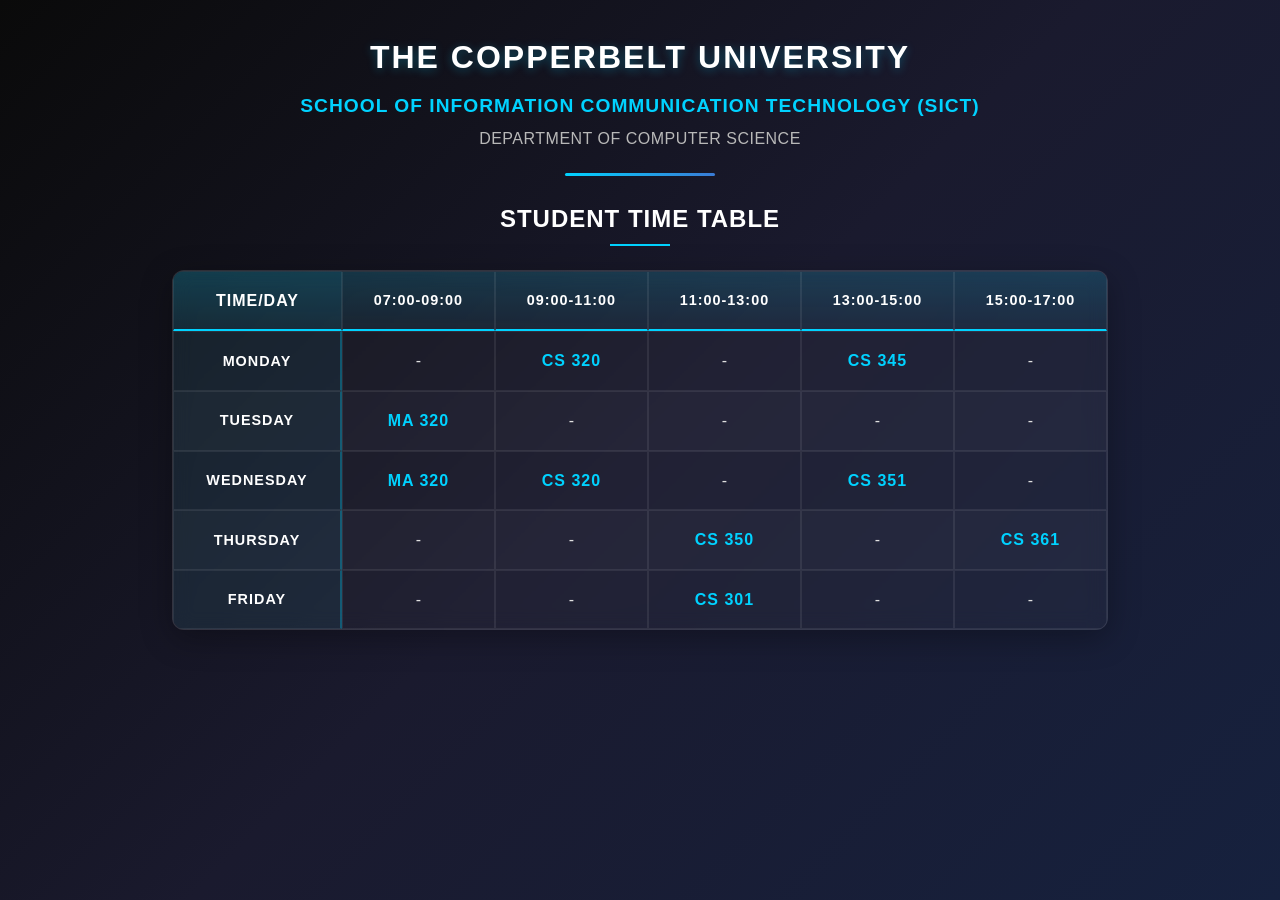
<file: time table/index.html>
<!doctype html>
<html lang="en">
  <head>
    <meta charset="UTF-8" />
    <meta name="viewport" content="width=device-width, initial-scale=1.0" />
    <title>SICT 3 | Time table</title>
    <link rel="stylesheet" href="./styles.css" />
  </head>
  <body>
    <div id="container">
      <div id="heading">
        <h1>THE COPPERBELT UNIVERSITY</h1>
        <h2>SCHOOL OF INFORMATION COMMUNICATION TECHNOLOGY (SICT)</h2>
        <h3>DEPARTMENT OF COMPUTER SCIENCE</h3>
      </div>

      <div id="table-container">
        <h1>STUDENT TIME TABLE</h1>
        <table>
          <thead>
            <tr>
              <th scope="col" class="first-column">TIME/DAY</th>
              <th scope="col">07:00-09:00</th>
              <th scope="col">09:00-11:00</th>
              <th scope="col">11:00-13:00</th>
              <th scope="col">13:00-15:00</th>
              <th scope="col">15:00-17:00</th>
            </tr>
          </thead>
          <tbody>
            <tr>
              <th scope="row" class="first-column">MONDAY</th>
              <td>-</td>
              <td class="course-code">CS 320</td>
              <td>-</td>
              <td class="course-code">CS 345</td>
              <td>-</td>
            </tr>
            <tr>
              <th scope="row" class="first-column">TUESDAY</th>
              <td class="course-code">MA 320</td>
              <td>-</td>
              <td>-</td>
              <td>-</td>
              <td>-</td>
            </tr>
            <tr>
              <th scope="row" class="first-column">WEDNESDAY</th>
              <td class="course-code">MA 320</td>
              <td class="course-code">CS 320</td>
              <td>-</td>
              <td class="course-code">CS 351</td>
              <td>-</td>
            </tr>
            <tr>
              <th scope="row" class="first-column">THURSDAY</th>
              <td>-</td>
              <td>-</td>
              <td class="course-code">CS 350</td>
              <td>-</td>
              <td class="course-code">CS 361</td>
            </tr>
            <tr>
              <th scope="row" class="first-column">FRIDAY</th>
              <td>-</td>
              <td>-</td>
              <td class="course-code">CS 301</td>
              <td>-</td>
              <td>-</td>
            </tr>
          </tbody>
        </table>
      </div>
    </div>

    <script>
      document.querySelectorAll(".course-code").forEach((cell) => {
        cell.addEventListener("mouseenter", function (e) {
          this.style.cursor = "pointer";
        });
      });
    </script>
  </body>
</html>
</file>
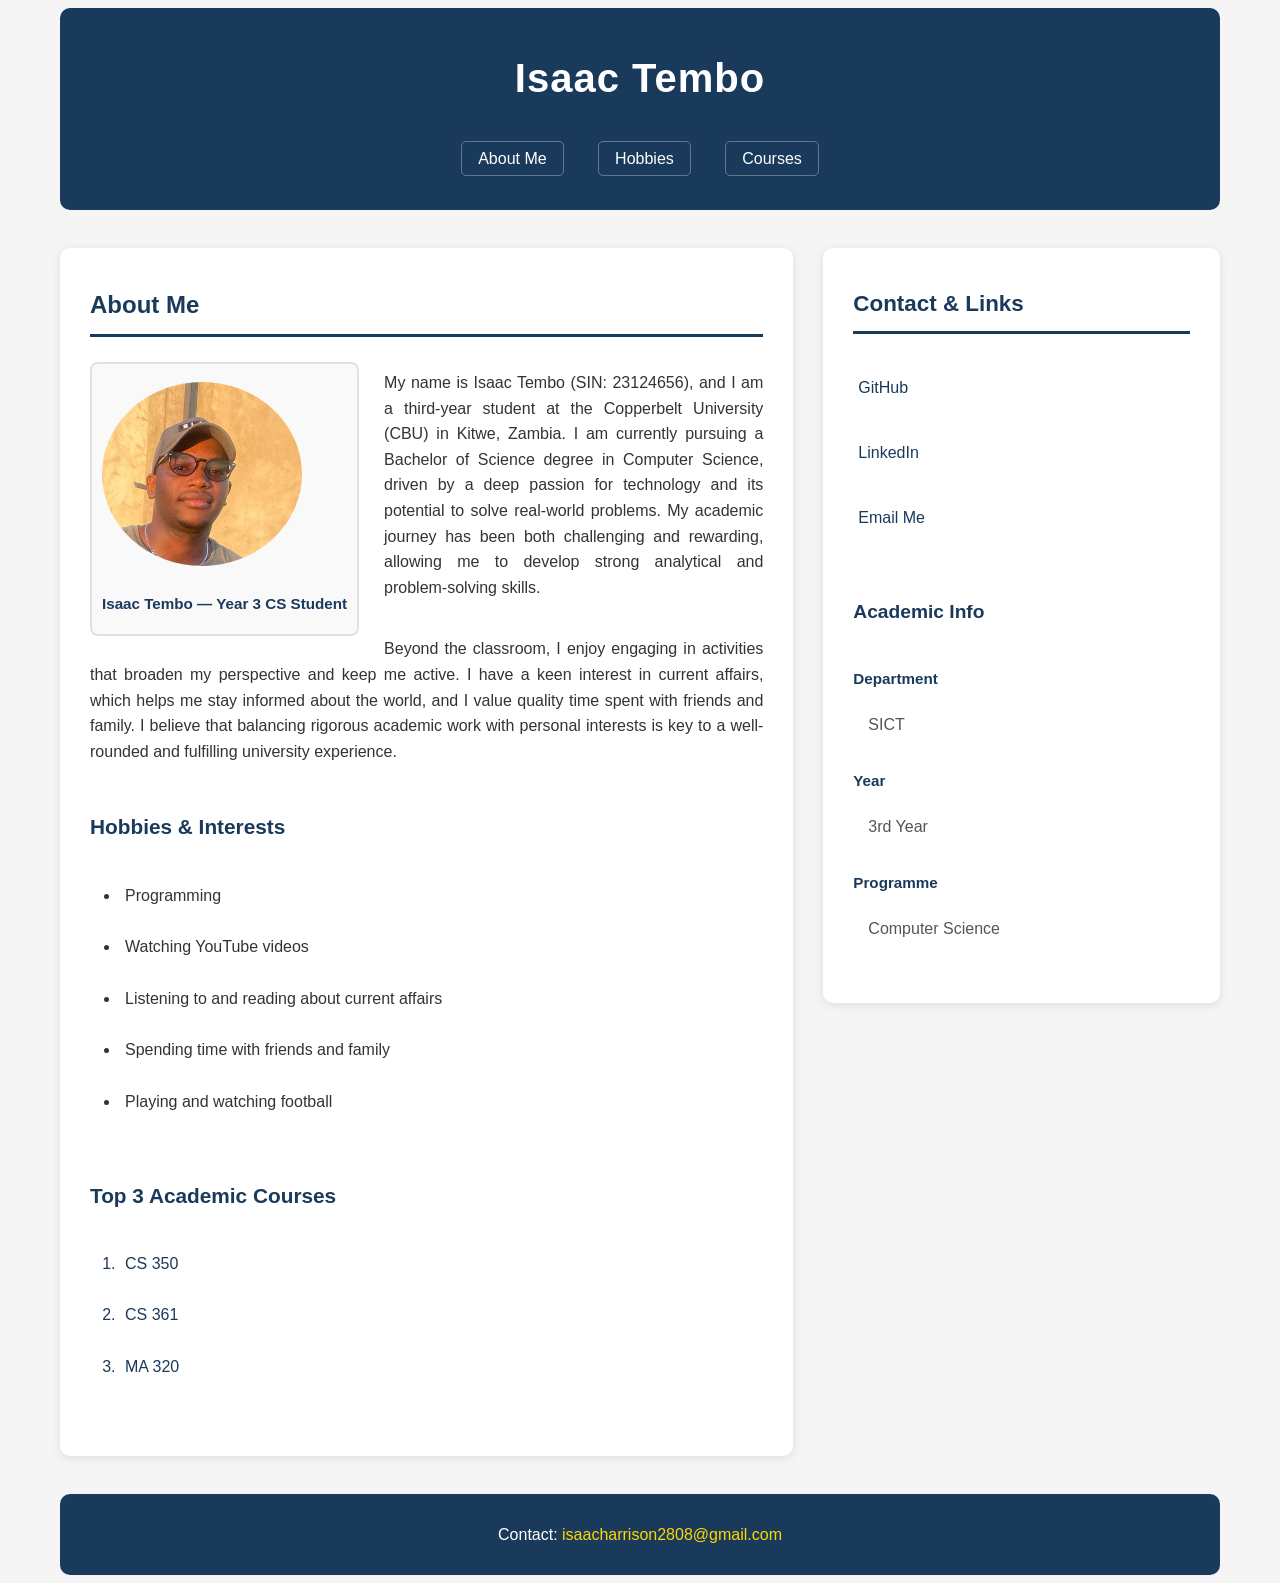
<file: personal profile/profile.html>
<!doctype html>
<html lang="en">
  <head>
    <meta charset="UTF-8" />
    <meta name="viewport" content="width=device-width, initial-scale=1.0" />
    <title>Isaac Tembo - Personal Profile</title>
    <link rel="stylesheet" href="./styles.css" />
  </head>
  <body>
    <header>
      <h1>Isaac Tembo</h1>
      <nav>
        <a href="#about">About Me</a>
        <a href="#hobbies">Hobbies</a>
        <a href="#courses">Courses</a>
      </nav>
    </header>

    <main>
      <article>
        <h2>About Me</h2>

        <figure>
          <img
            src="/assets/profile pic one.jpeg"
            alt="Photo of Isaac Tembo"
            width="200"
            height="200"
          />
          <figcaption>Isaac Tembo — Year 3 CS Student</figcaption>
        </figure>

        <p>
          My name is Isaac Tembo (SIN: 23124656), and I am a third-year student
          at the Copperbelt University (CBU) in Kitwe, Zambia. I am currently
          pursuing a Bachelor of Science degree in Computer Science, driven by a
          deep passion for technology and its potential to solve real-world
          problems. My academic journey has been both challenging and rewarding,
          allowing me to develop strong analytical and problem-solving skills.
        </p>
        <p>
          Beyond the classroom, I enjoy engaging in activities that broaden my
          perspective and keep me active. I have a keen interest in current
          affairs, which helps me stay informed about the world, and I value
          quality time spent with friends and family. I believe that balancing
          rigorous academic work with personal interests is key to a
          well-rounded and fulfilling university experience.
        </p>

        <h3 id="hobbies">Hobbies & Interests</h3>
        <ul>
          <li>Programming</li>
          <li>Watching YouTube videos</li>
          <li>Listening to and reading about current affairs</li>
          <li>Spending time with friends and family</li>
          <li>Playing and watching football</li>
        </ul>

        <h3 id="courses">Top 3 Academic Courses</h3>
        <ol>
          <li>CS 350</li>
          <li>CS 361</li>
          <li>MA 320</li>
        </ol>
      </article>

      <aside>
        <h2>Contact & Links</h2>
        <ul>
          <li>
            <a href="https://github.com/IsaacHarrison28" target="_blank"
              >GitHub</a
            >
          </li>
          <li>
            <a
              href="https://www.linkedin.com/in/isaac-harrison/"
              target="_blank"
              >LinkedIn</a
            >
          </li>
          <li><a href="mailto:isaacharrison2808@gmail.com">Email Me</a></li>
        </ul>

        <h3>Academic Info</h3>
        <dl>
          <dt>Department</dt>
          <dd>SICT</dd>
          <dt>Year</dt>
          <dd>3rd Year</dd>
          <dt>Programme</dt>
          <dd>Computer Science</dd>
        </dl>
      </aside>
    </main>

    <footer>
      <p>
        Contact:
        <a href="mailto:isaacharrison2808@gmail.com"
          >isaacharrison2808@gmail.com</a
        >
      </p>
    </footer>
  </body>
</html>
</file>
<file: time table/styles.css>
*,
*::before,
*::after {
  box-sizing: border-box;
  margin: 0;
  padding: 0;
}

body {
  font-family: "Gill Sans", "Gill Sans MT", Calibri, "Trebuchet MS", sans-serif;
  background: linear-gradient(135deg, #0a0a0a 0%, #1a1a2e 50%, #16213e 100%);
  color: #e0e0e0;
  min-height: 100vh;
  line-height: 1.6;
}

#container {
  max-width: 1000px;
  margin: 0 auto;
  padding: 2rem;
}

#heading {
  text-align: center;
  margin-bottom: 3rem;
  position: relative;
}

#heading::after {
  content: "";
  position: absolute;
  bottom: -1.5rem;
  left: 50%;
  transform: translateX(-50%);
  width: 150px;
  height: 3px;
  background: linear-gradient(90deg, #00d2ff, #3a7bd5);
  border-radius: 2px;
}

#heading h1 {
  font-size: 2rem;
  font-weight: 700;
  letter-spacing: 2px;
  color: #ffffff;
  text-transform: uppercase;
  margin-bottom: 0.5rem;
  text-shadow: 0 2px 10px rgba(0, 210, 255, 0.3);
}

#heading h2 {
  font-size: 1.2rem;
  font-weight: 600;
  color: #00d2ff;
  letter-spacing: 1px;
  margin-bottom: 0.25rem;
}

#heading h3 {
  font-size: 1rem;
  font-weight: 500;
  color: #b8b8b8;
  letter-spacing: 0.5px;
}

#table-container h1 {
  font-size: 1.5rem;
  text-align: center;
  margin-bottom: 2rem;
  color: #ffffff;
  font-weight: 600;
  letter-spacing: 1px;
  position: relative;
  display: inline-block;
  width: 100%;
}

#table-container h1::after {
  content: "";
  position: absolute;
  bottom: -8px;
  left: 50%;
  transform: translateX(-50%);
  width: 60px;
  height: 2px;
  background: #00d2ff;
}

table {
  width: 100%;
  border-collapse: separate;
  border-spacing: 0;
  background: rgba(255, 255, 255, 0.03);
  backdrop-filter: blur(10px);
  border-radius: 12px;
  overflow: hidden;
  box-shadow: 0 8px 32px rgba(0, 0, 0, 0.3);
  border: 1px solid rgba(255, 255, 255, 0.1);
}

thead th {
  background: linear-gradient(
    180deg,
    rgba(0, 210, 255, 0.15) 0%,
    rgba(0, 210, 255, 0.05) 100%
  );
  color: #ffffff;
  font-weight: 600;
  font-size: 0.9rem;
  letter-spacing: 1px;
  text-transform: uppercase;
  padding: 1rem;
  border-bottom: 2px solid #00d2ff;
  position: sticky;
  top: 0;
}

thead th:first-child {
  background: linear-gradient(
    180deg,
    rgba(0, 210, 255, 0.2) 0%,
    rgba(0, 210, 255, 0.1) 100%
  );
  font-weight: 700;
  font-size: 1rem;
}

tbody tr {
  transition: all 0.3s ease;
}

tbody tr:hover {
  background: rgba(0, 210, 255, 0.08);
  transform: scale(1.01);
}

tbody tr:nth-child(even) {
  background: rgba(255, 255, 255, 0.02);
}

tbody tr:nth-child(even):hover {
  background: rgba(0, 210, 255, 0.08);
}

th,
td {
  padding: 1rem;
  text-align: center;
  border: 1px solid rgba(255, 255, 255, 0.08);
}

.first-column {
  font-weight: 700;
  color: #ffffff;
  background: rgba(0, 210, 255, 0.1);
  letter-spacing: 1px;
  font-size: 0.9rem;
}

tbody th.first-column {
  background: rgba(0, 210, 255, 0.05);
  border-right: 2px solid rgba(0, 210, 255, 0.3);
}

td:not(:empty) {
  font-weight: 500;
  color: #e0e0e0;
}

td:contains("CS"),
td:contains("MA") {
  color: #00d2ff;
}

td.course-code {
  color: #00d2ff;
  font-weight: 600;
  letter-spacing: 1px;
}

td:empty,
td:has(> :only-child:is(:empty, :-moz-only-whitespace)) {
  color: #666;
  font-style: italic;
}

td:has(> :-moz-only-whitespace) {
  color: rgba(255, 255, 255, 0.2);
}

@media (max-width: 768px) {
  #container {
    padding: 1rem;
  }

  #heading h1 {
    font-size: 1.5rem;
  }

  #heading h2 {
    font-size: 1rem;
  }

  table {
    font-size: 0.8rem;
  }

  th,
  td {
    padding: 0.75rem 0.5rem;
  }
}

@media (max-width: 480px) {
  #heading h1 {
    font-size: 1.2rem;
    letter-spacing: 1px;
  }

  #heading h2 {
    font-size: 0.85rem;
  }

  #heading h3 {
    font-size: 0.75rem;
  }

  #table-container h1 {
    font-size: 1.2rem;
  }

  #table-container {
    overflow-x: auto;
  }

  table {
    min-width: 600px;
  }
}

@keyframes fadeIn {
  from {
    opacity: 0;
    transform: translateY(20px);
  }
  to {
    opacity: 1;
    transform: translateY(0);
  }
}

#container {
  animation: fadeIn 0.6s ease-out;
}

@media print {
  body {
    background: white;
    color: black;
  }

  table {
    box-shadow: none;
    border: 2px solid #000;
  }

  th,
  td {
    border-color: #000;
    color: #000;
  }

  thead th {
    background: #f0f0f0;
    color: #000;
    border-bottom: 2px solid #000;
  }

  .first-column {
    background: #f5f5f5;
  }
}
</file>
<file: personal profile/styles.css>
* {
  margin: 0;
  padding-block: 0.5rem;
  padding-inline: 0;
  box-sizing: border-box;
}

body {
  font-family: "Segoe UI", Tahoma, Geneva, Verdana, sans-serif;
  line-height: 1.6;
  color: #333;
  background-color: #f5f5f5;
  max-width: 1200px;
  margin: 0 auto;
  padding: 0 20px;
}

header {
  background-color: #1a3a5c;
  color: white;
  padding: 30px 20px;
  text-align: center;
  border-radius: 10px;
  margin-bottom: 30px;
}

header h1 {
  font-size: 2.5em;
  margin-bottom: 20px;
  letter-spacing: 1px;
}

nav a {
  color: white;
  text-decoration: none;
  margin: 0 15px;
  padding: 8px 16px;
  border: 1px solid rgba(255, 255, 255, 0.3);
  border-radius: 5px;
  transition: background-color 0.3s ease;
}

nav a:hover {
  background-color: rgba(255, 255, 255, 0.2);
  text-decoration: none;
}

main {
  display: flex;
  gap: 30px;
  margin-bottom: 30px;
}

article {
  flex: 2;
  background-color: white;
  padding: 30px;
  border-radius: 10px;
  box-shadow: 0 2px 10px rgba(0, 0, 0, 0.1);
}

aside {
  flex: 1;
  background-color: white;
  padding: 30px;
  border-radius: 10px;
  box-shadow: 0 2px 10px rgba(0, 0, 0, 0.1);
  align-self: flex-start;
}

article h2 {
  color: #1a3a5c;
  margin-bottom: 25px;
  padding-bottom: 10px;
  border-bottom: 3px solid #1a3a5c;
}

article h3 {
  color: #1a3a5c;
  margin: 30px 0 15px 0;
  font-size: 1.3em;
}

article p {
  margin-bottom: 20px;
  text-align: justify;
}

figure {
  float: left;
  margin: 0 25px 20px 0;
  text-align: center;
  background-color: #f9f9f9;
  padding: 10px;
  border-radius: 8px;
  border: 2px solid #e0e0e0;
}

figure img {
  border-radius: 50%;
  display: block;
  margin-bottom: 10px;
  object-fit: cover;
}

figcaption {
  font-weight: 600;
  color: #1a3a5c;
  font-size: 0.95em;
}

ul,
ol {
  margin: 15px 0 20px 30px;
}

ul li,
ol li {
  margin-bottom: 10px;
  padding-left: 5px;
}

ol {
  color: #1a3a5c;
  font-weight: 500;
}

aside h2 {
  color: #1a3a5c;
  margin-bottom: 20px;
  padding-bottom: 10px;
  border-bottom: 3px solid #1a3a5c;
  font-size: 1.4em;
}

aside h3 {
  color: #1a3a5c;
  margin: 25px 0 15px 0;
  font-size: 1.2em;
}

aside ul {
  list-style: none;
  margin: 0;
}

aside ul li {
  margin-bottom: 12px;
}

aside a {
  color: #1a3a5c;
  text-decoration: none;
  display: inline-block;
  padding: 5px 0;
  border-bottom: 1px solid transparent;
  transition: border-color 0.3s ease;
}

aside a:hover {
  border-bottom: 1px solid #1a3a5c;
}

dl {
  margin-top: 15px;
}

dt {
  font-weight: 600;
  color: #1a3a5c;
  margin-bottom: 5px;
  font-size: 0.95em;
}

dd {
  margin-bottom: 15px;
  margin-left: 15px;
  color: #555;
}

footer {
  background-color: #1a3a5c;
  color: white;
  text-align: center;
  padding: 20px;
  border-radius: 10px;
  margin-top: 30px;
}

footer a {
  color: #ffd700;
  text-decoration: none;
  transition: color 0.3s ease;
}

footer a:hover {
  color: #fff;
  text-decoration: underline;
}

footer p {
  margin: 0;
}
</file>
